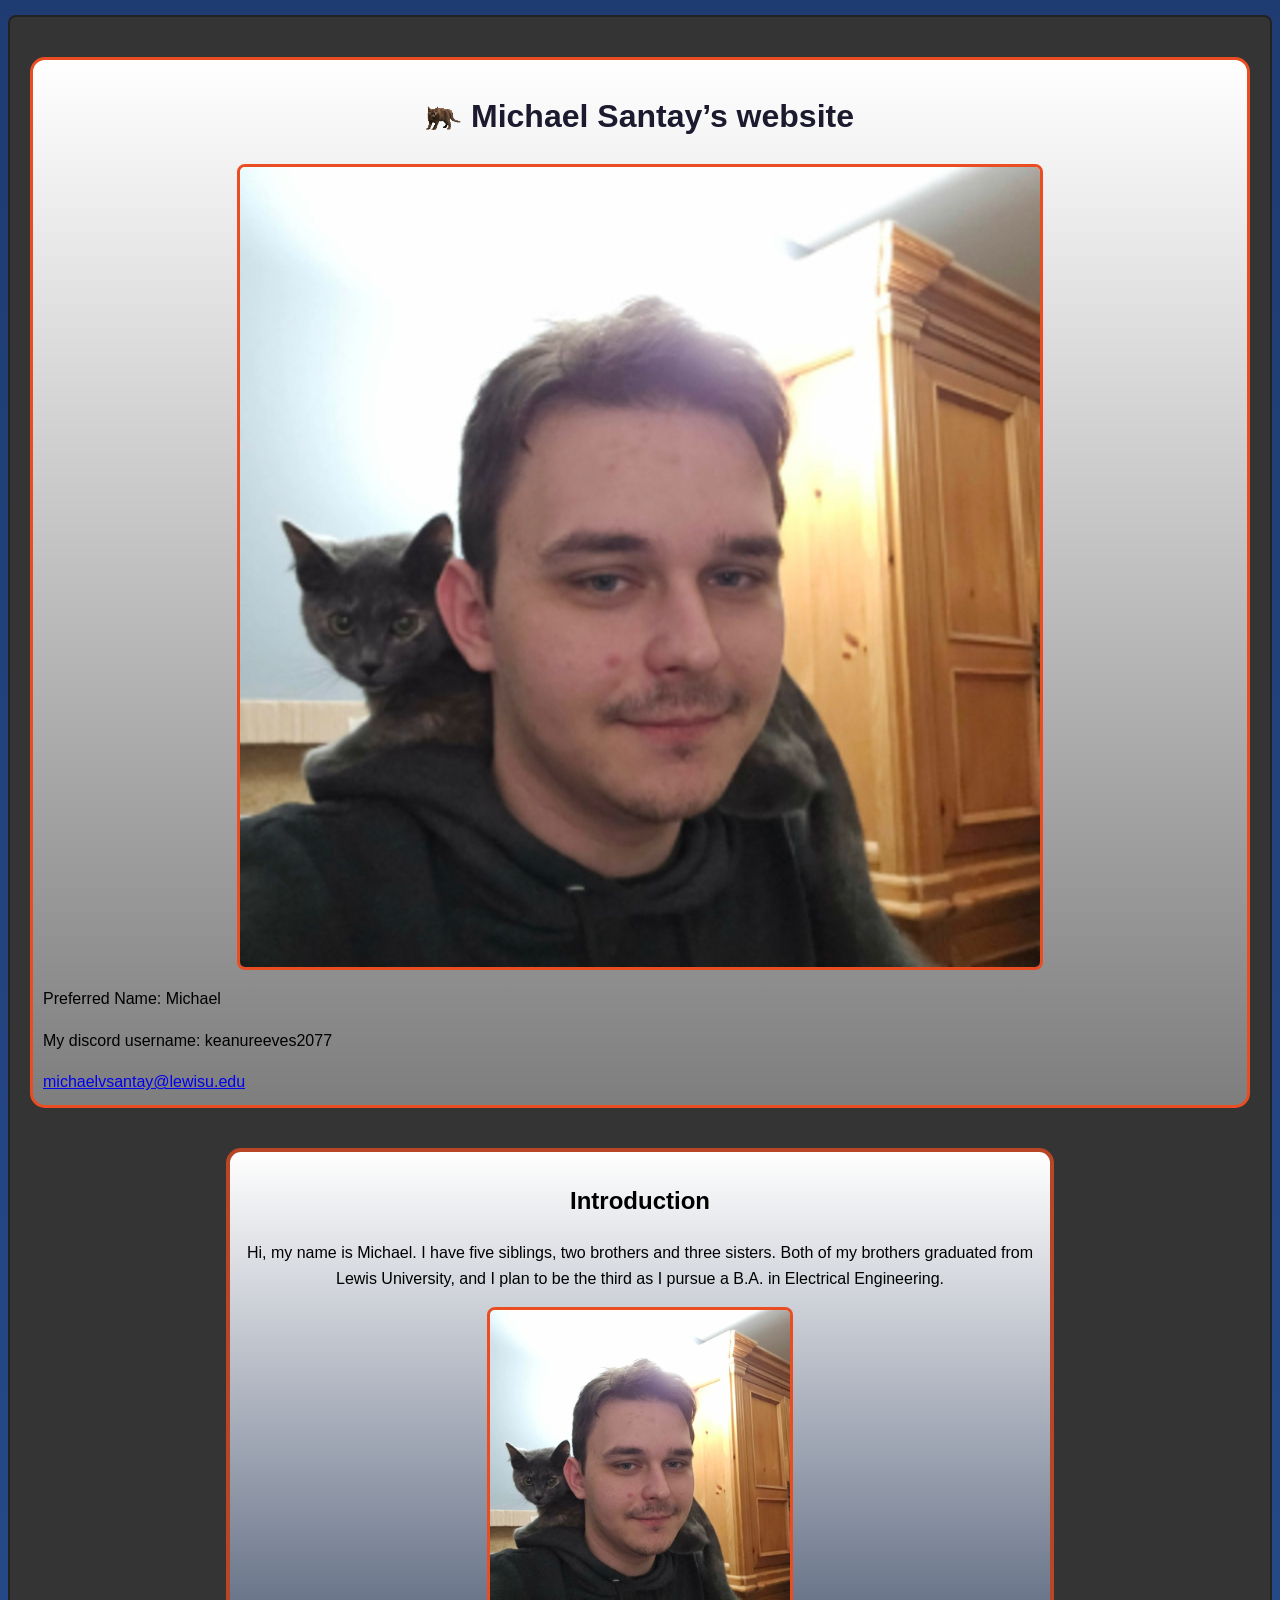
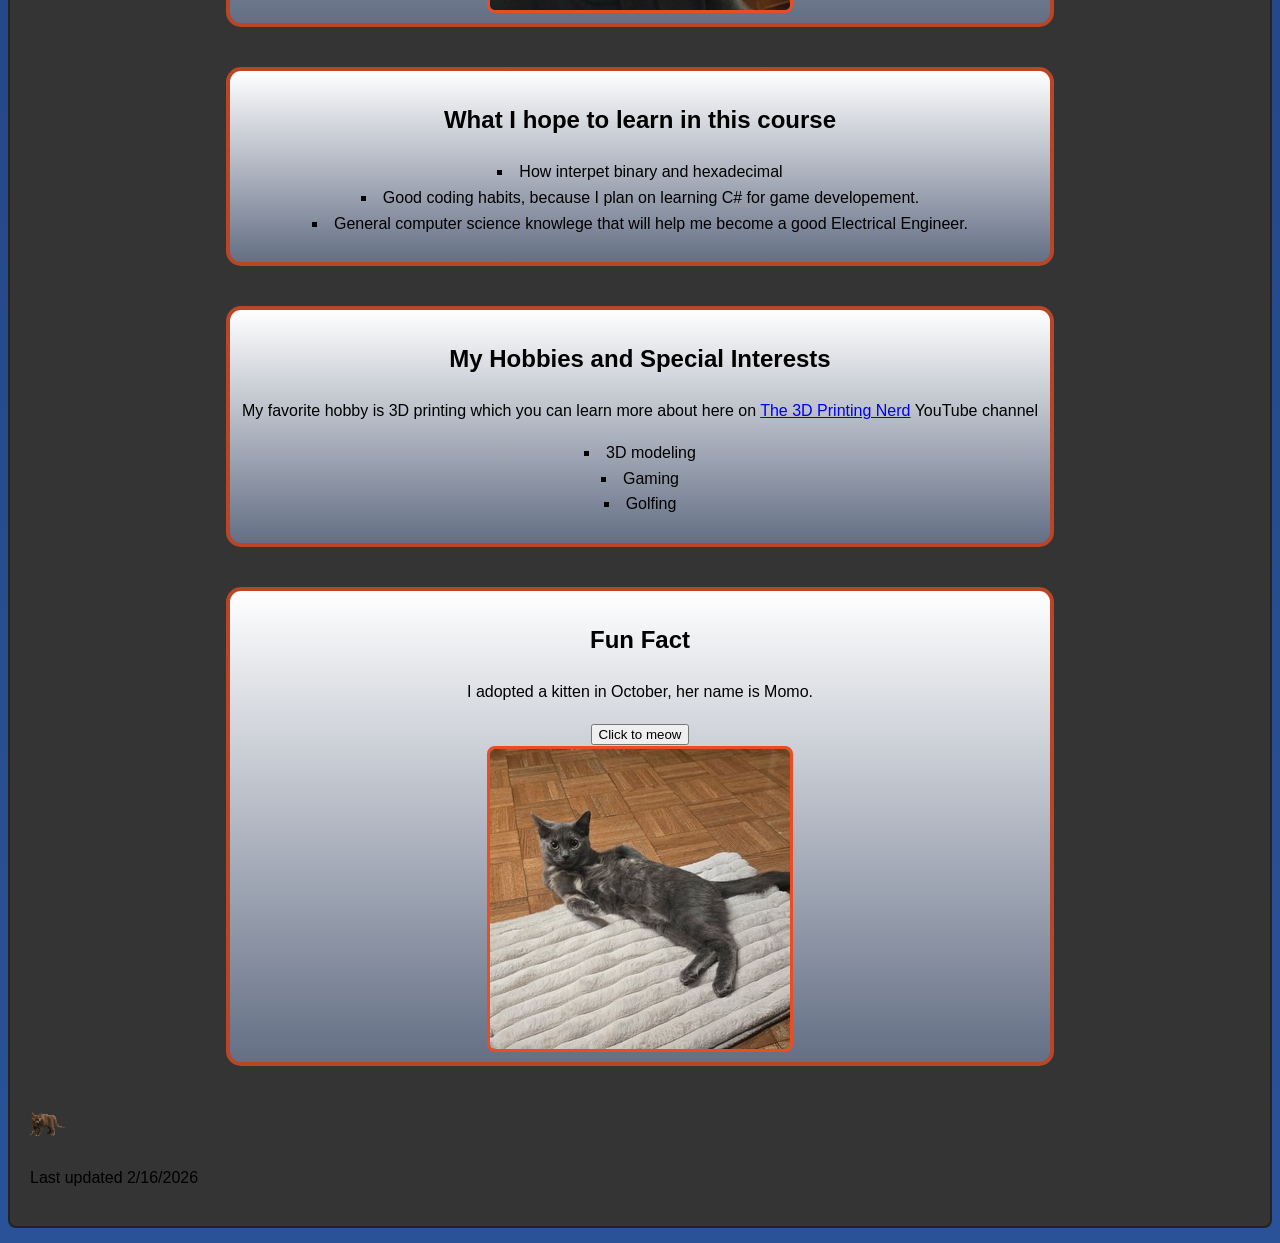
<file: me.html>
<!DOCTYPE html>
<html lang="en">
<head>
  <meta charset="UTF-8">
  <meta name="viewport" content="width=device-width, initial-scale=1.0">
  <title>GTKEOE</title>
  <link rel="stylesheet" href="GTKEOE.css">
  <link rel="icon" href="momo.ico" type="image/x-icon">

</head>
<body>
  <div class="container">
  
    <header class="title">
  <div class="momo-icon">
    <img src="momo.ico" alt="Logo" class="momo-logo">
    <h1 id="color-1">Michael Santay’s website</h1>
  </div>
      <img src="me-800-by-800.jpg" alt="image of me">
      <p>Preferred Name: Michael</p>
      <p>My discord username: keanureeves2077</p>
      <a href="mailto:michaelvsantay@lewisu.edu">michaelvsantay@lewisu.edu</a>
    </header>

    <section class="introduction">
      <h2>Introduction</h2>
      <p>Hi, my name is Michael. I have five siblings, two brothers and three sisters. Both of my brothers graduated from Lewis University, and I plan to be the third as I pursue a B.A. in Electrical Engineering. </p>
      <img src="me-300-by-300.jpg" alt="Picture of Me">
    </section>

    <section class="what-i-hope-to-learn-in-this-course">
      <h2>What I hope to learn in this course</h2>
      <ul>
  <li>How interpet binary and hexadecimal</li>
  <li>Good coding habits, because I plan on learning C# for game developement.</li>
  <li>General computer science knowlege that will help me become a good Electrical Engineer.</li>
</ul>
    </section>

    <section class="hobbies">
      <h2>My Hobbies and Special Interests</h2>
      <p>My favorite hobby is 3D printing which you can learn more about here on <a href="https://www.youtube.com/channel/UC_7aK9PpYTqt08ERh1MewlQ">The 3D Printing Nerd</a> YouTube channel </p>  
      <ul>
  <li>3D modeling</li>
  <li>Gaming</li>
  <li>Golfing</li>
</ul>
    </section>

    <section class="fun-fact">
      <h2>Fun Fact</h2>
      <p>I adopted a kitten in October, her name is Momo.</p>
      <button id="funFactButton" type="button">Click to meow</button>
      <img id="momoImage" src="momo-300-by-300.jpg" alt="Picture of Momo">
      <audio id="momoAudio" src="momo-meow.mp3"></audio>
    </section>

    <div class="logo-wrap">
  <img src="momo.ico" alt="Logo" class="momo-logo" id="momoLogo">
  <span class="explosion" id="explosion"></span>
</div>

    <footer>
      <p>Last updated 2/16/2026</p>
    </footer>
  </div>
<script src="GTKEOE.js"></script>
</body>
</html>
</file>
<file: GTKEOE.css>
h1 {color:rgb(27, 26, 46); 
  text-align: center;
} 
a:hover {
    color: orangered;
}
.momo-icon {
  display: flex;
  align-items: center;
  justify-content: center;
  gap: 10px;
}

img[src="me-800-by-800.jpg"] {
  display: block;
  margin: 0 auto;
  border: 3px solid #eb4d22;
  border-radius: 8px;
}

img[src="me-300-by-300.jpg"] {
  display: block;
  margin: 0 auto;
  border: 3px solid #eb4d22;
  border-radius: 8px;
}

img[src="momo-300-by-300.jpg"] {
  display: block;
  margin: 0 auto;
  border: 3px solid #eb4d22;
  border-radius: 8px;
}

.title {
  background-color: #343434;
  padding: 20px;
  margin: 15px 0;
  border: 2px solid #000000;
  border-radius: 8px;

overflow: hidden;
  
}

.title {
  background: rgb(206, 206, 206);
  border: 3px solid #eb4d22;
  padding: 10px;
  margin: 20px 0;
  border-radius: 15px;

  background: linear-gradient(to bottom, #ffffff, #ffffff5d);
}

.container {
  background-color: #343434;
  padding: 20px;
  margin: 15px 0;
  border: 2px solid #00000057;
  border-radius: 8px;
}

section{
  text-align: center;
  max-width: 800px;
  width: 100;
  border: 4px solid transparent;
  border-radius: 15px;
  padding: 10px;
  margin: 40px auto;

 background:
    linear-gradient(to bottom, #ffffff, #646f85) padding-box,
    linear-gradient(#eb4e22b8, #eb4e22b8) border-box;

    overflow: hidden;

}

body {
  font-family: Arial, sans-serif;
  line-height: 1.6;
  margin: 2;

  background: linear-gradient(to bottom, #1e3c72, #2a5298);
}

ul {
  list-style-type: square;
   list-style-position: inside;
   padding: 0;
}




.logo-wrap {
  position: relative;
  display: inline-block;
}

.momo-logo {
  width: 35px;
  height: auto;
  cursor: pointer;
}

/* Explosion circle */
.explosion {
  position: absolute;
  left: 50%;
  top: 50%;
  width: 10px;
  height: 10px;
  transform: translate(-50%, -50%) scale(0);
  border-radius: 50%;
  background: radial-gradient(circle, orange, red, transparent);
  opacity: 0;
  pointer-events: none;
}

/* When triggered */
.explosion.boom {
  animation: explode 500ms ease-out forwards;
}

@keyframes explode {
  0% {
    opacity: 1;
    transform: translate(-50%, -50%) scale(0.5);
  }
  50% {
    transform: translate(-50%, -50%) scale(4);
    opacity: 1;
  }
  100% {
    transform: translate(-50%, -50%) scale(6);
    opacity: 0;
  }
}
</file>
